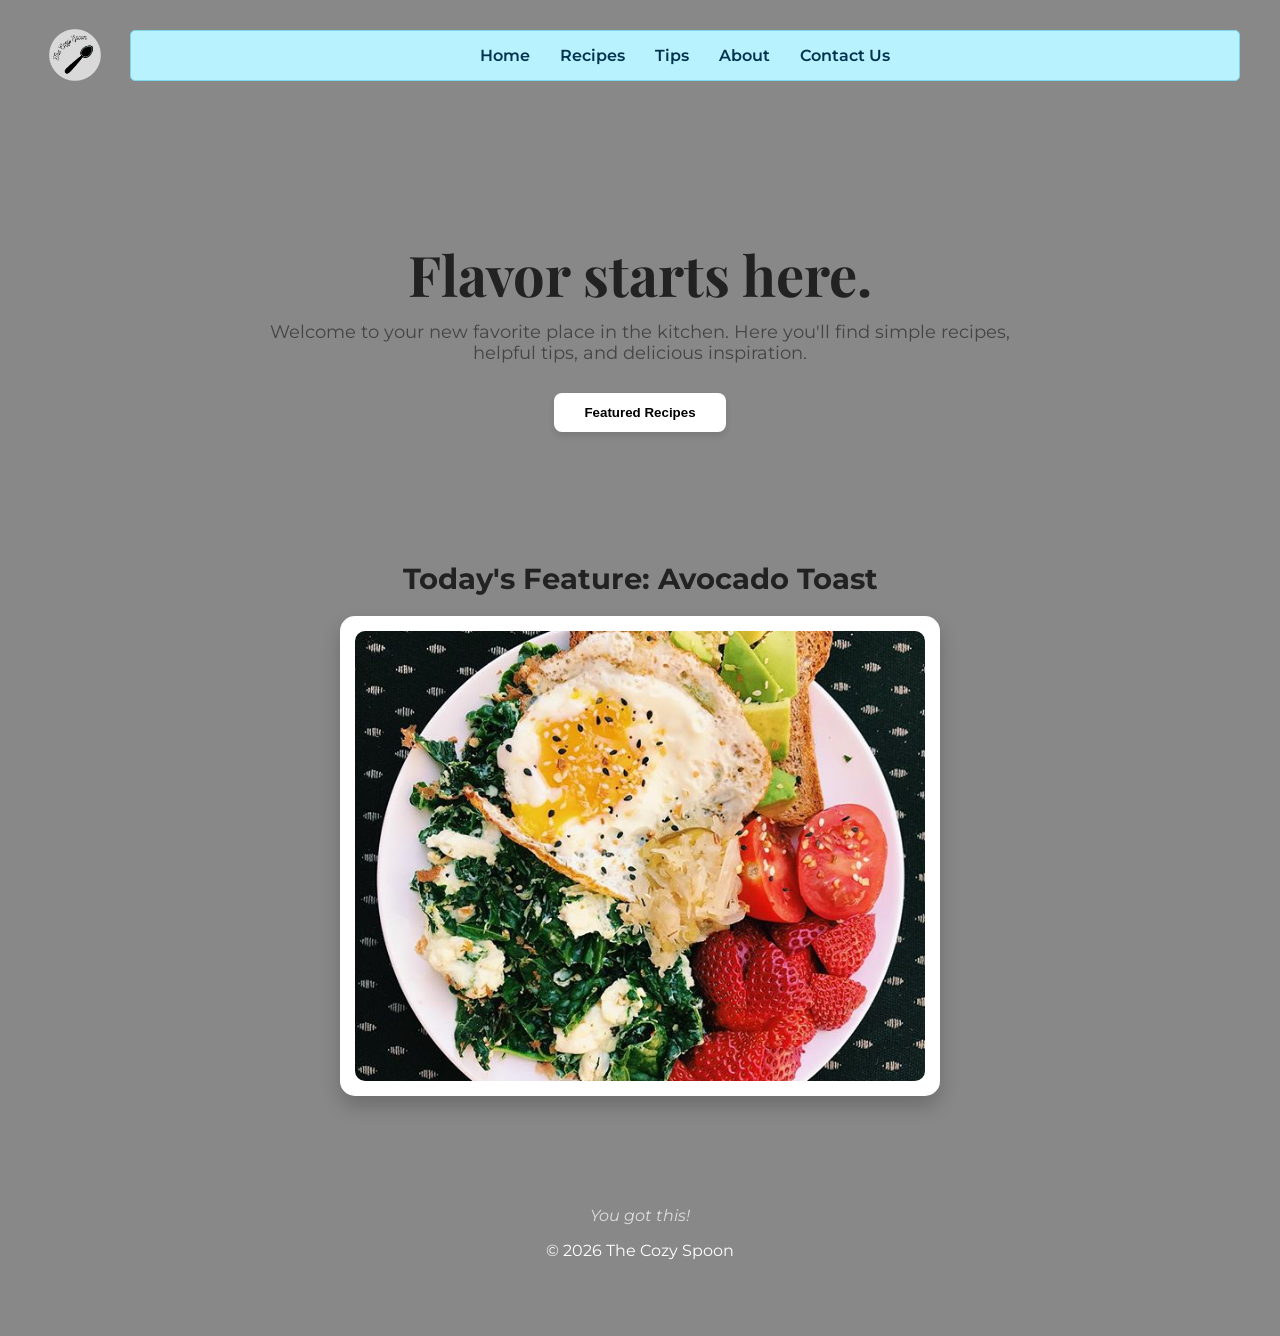
<file: index.html>
<!doctype html>
<html lang="en">
<head>
  <meta charset="utf-8" />
  <meta name="viewport" content="width=device-width,initial-scale=1" />
  <title>Home — The Cozy Spoon</title>
  <link rel="stylesheet" href="styles.css">
  <link href="https://fonts.googleapis.com/css2?family=Montserrat:wght@400;600&family=Playfair+Display:wght@700&display=swap" rel="stylesheet">
</head>
<body>

  <header class="site-header">
    <div class="container nav-wrapper">
      <img src="logo.png" alt="Logo" class="mini-logo">
      <nav class="blue-nav">
        <a href="index.html">Home</a>
        <a href="recipes.html">Recipes</a>
        <a href="tips.html">Tips</a>
        <a href="about.html">About</a>
        <a href="feedback.html">Contact Us</a>
      </nav>
    </div>
  </header>

  <main class="container">
    <section class="hero-section">
      <h1 class="hero-main-title">Flavor starts here.</h1>
      <p class="hero-subtext">Welcome to your new favorite place in the kitchen. Here you'll find simple recipes, helpful tips, and delicious inspiration.</p>
      <a href="recipes.html" style="text-decoration:none;"><button class="featured-btn">Featured Recipes</button></a>
    </section>

    <div class="recipe-grid" style="justify-content: center; display: flex;">
      <div class="recipe-item" style="max-width: 600px; width: 100%;">
        <h3 style="font-size: 1.8rem; margin-bottom: 20px;">Today's Feature: Avocado Toast</h3>
        <div class="image-box">
          <img src="breakfast.jpg" alt="Breakfast Feature" style="height: 450px; width: 100%; object-fit: cover;">
        </div>
      </div>
    </div>
  </main>

<footer style="text-align:center; padding: 60px 0; color: white;">
  <div style="text-align: center; margin-top: 30px;">
    <p id="quote" style="font-style: italic; color: #ddd;"></p>
  </div>

  <p style="text-align: center;">© 2026 The Cozy Spoon</p>
</footer>

<script>
let quotes = [
    "Success takes time.",
    "Stay consistent.",
    "Good food, good mood.",
    "Small steps every day.",
    "You got this!"
];

function newQuote() {
    let random = Math.floor(Math.random() * quotes.length);
    document.getElementById("quote").innerText = quotes[random];
}

// show one immediately
newQuote();

// change every 4 seconds
setInterval(newQuote, 4000);
</script>
 
</body>
</html>
</file>
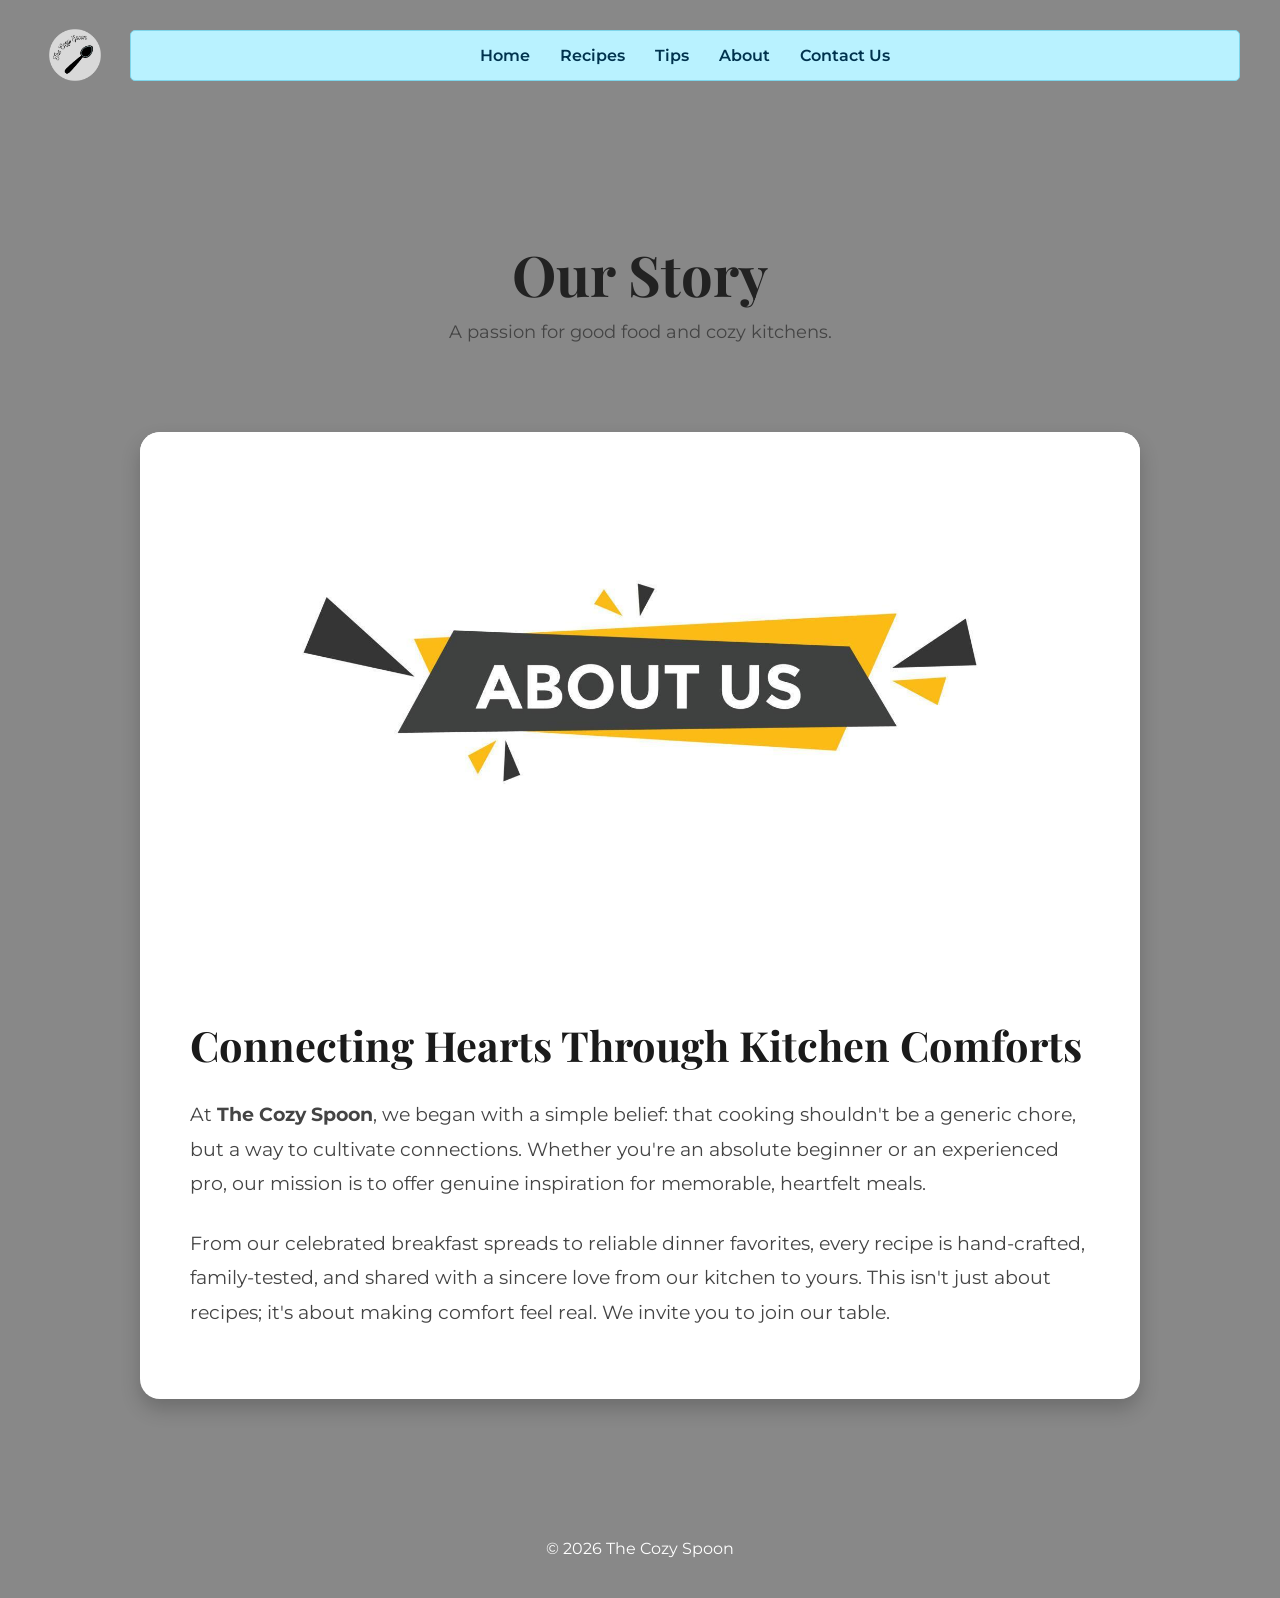
<file: about.html>
<!doctype html>
<html lang="en">
<head>
  <meta charset="utf-8" />
  <meta name="viewport" content="width=device-width,initial-scale=1" />
  <title>About Us — The Cozy Spoon</title>
  <link rel="stylesheet" href="styles.css">
  <link href="https://fonts.googleapis.com/css2?family=Montserrat:wght@400;600&family=Playfair+Display:wght@700&display=swap" rel="stylesheet">
</head>
<body>

  <header class="site-header">
    <div class="container nav-wrapper">
      <img src="logo.png" alt="Logo" class="mini-logo">
      <nav class="blue-nav">
        <a href="index.html">Home</a>
        <a href="recipes.html">Recipes</a>
        <a href="tips.html">Tips</a>
        <a href="about.html">About</a>
        <a href="feedback.html">Contact Us</a>
      </nav>
    </div>
  </header>

  <main class="container">
    <section class="hero-section">
      <h1 class="hero-main-title">Our Story</h1>
      <p class="hero-subtext">A passion for good food and cozy kitchens.</p>
    </section>

    <div class="about-card-container" style="max-width: 1000px; margin: 0 auto 80px;">
      <div class="image-box" style="padding: 0; overflow: hidden; border-radius: 20px; background: white;">
        
        <img src="about-banner.jpg" alt="About Us Banner" style="width: 100%; height: 500px; object-fit: cover; display: block;">
        
        <div style="padding: 50px; text-align: left;">
          <h2 style="font-family: 'Playfair Display', serif; font-size: 2.6rem; margin-bottom: 25px; color: #1a1a1a;">
            Connecting Hearts Through Kitchen Comforts
          </h2>
          
          <div style="font-size: 1.2rem; line-height: 1.8; color: #444;">
            <p style="margin-bottom: 25px;">
              At <strong>The Cozy Spoon</strong>, we began with a simple belief: that cooking shouldn't be a generic chore, but a way to cultivate connections. Whether you're an absolute beginner or an experienced pro, our mission is to offer genuine inspiration for memorable, heartfelt meals.
            </p>
            <p>
              From our celebrated breakfast spreads to reliable dinner favorites, every recipe is hand-crafted, family-tested, and shared with a sincere love from our kitchen to yours. This isn't just about recipes; it's about making comfort feel real. We invite you to join our table.
            </p>
          </div>
        </div>
      </div>
    </div>
  </main>

  <footer style="text-align:center; padding: 40px; color: white;">
    © 2026 The Cozy Spoon
  </footer>

</body>
</html>
</file>
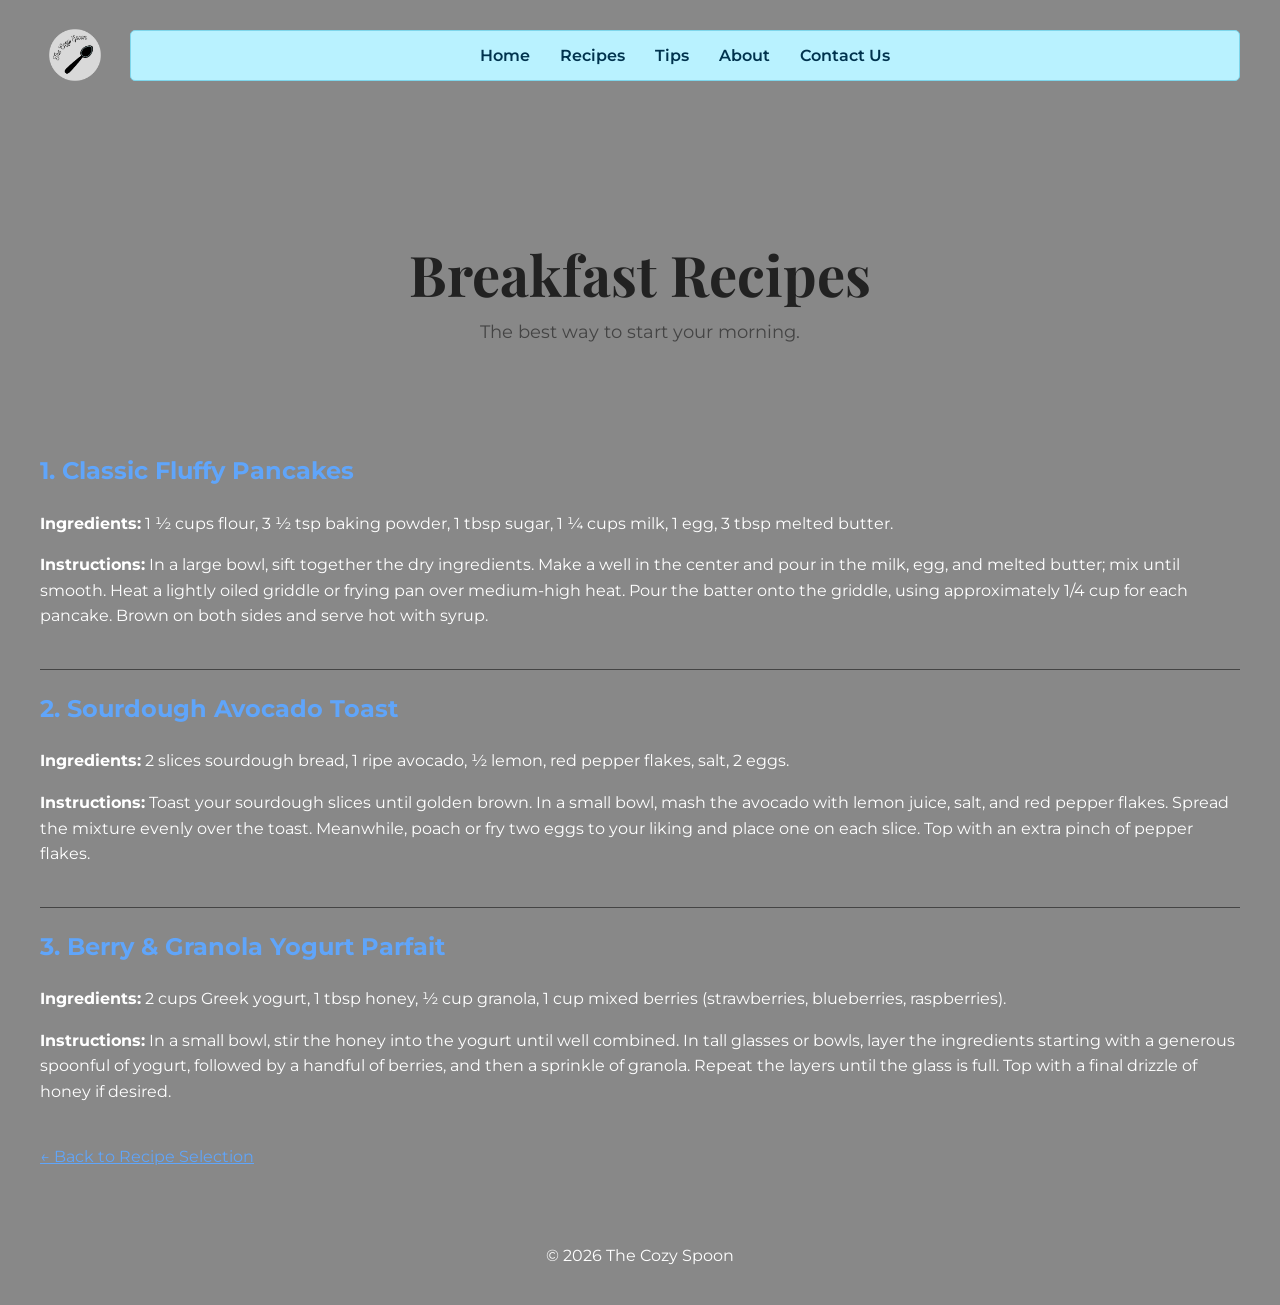
<file: breakfast.html>
<!doctype html>
<html lang="en">
<head>
  <meta charset="utf-8" />
  <meta name="viewport" content="width=device-width,initial-scale=1" />
  <title>Breakfast — The Cozy Spoon</title>
  <link rel="stylesheet" href="styles.css">
  <link href="https://fonts.googleapis.com/css2?family=Montserrat:wght@400;600&family=Playfair+Display:wght@700&display=swap" rel="stylesheet">
</head>
<body>

  <header class="site-header">
    <div class="container nav-wrapper">
      <img src="logo.png" alt="Logo" class="mini-logo">
      <nav class="blue-nav">
        <a href="index.html">Home</a>
        <a href="recipes.html">Recipes</a>
        <a href="tips.html">Tips</a>
        <a href="about.html">About</a>
        <a href="feedback.html">Contact Us</a>
      </nav>
    </div>
  </header>

  <main class="container">
    <section class="hero-section">
      <h1 class="hero-main-title">Breakfast Recipes</h1>
      <p class="hero-subtext">The best way to start your morning.</p>
    </section>

    <div class="recipe-content" style="color: white; line-height: 1.6;">
      
      <article style="margin-bottom: 40px;">
        <h2 style="color: #60a5fa;">1. Classic Fluffy Pancakes</h2>
        <p><strong>Ingredients:</strong> 1 ½ cups flour, 3 ½ tsp baking powder, 1 tbsp sugar, 1 ¼ cups milk, 1 egg, 3 tbsp melted butter.</p>
        <p><strong>Instructions:</strong> In a large bowl, sift together the dry ingredients. Make a well in the center and pour in the milk, egg, and melted butter; mix until smooth. Heat a lightly oiled griddle or frying pan over medium-high heat. Pour the batter onto the griddle, using approximately 1/4 cup for each pancake. Brown on both sides and serve hot with syrup.</p>
      </article>

      <hr style="border: 0; border-top: 1px solid #444; margin: 20px 0;">

      <article style="margin-bottom: 40px;">
        <h2 style="color: #60a5fa;">2. Sourdough Avocado Toast</h2>
        <p><strong>Ingredients:</strong> 2 slices sourdough bread, 1 ripe avocado, ½ lemon, red pepper flakes, salt, 2 eggs.</p>
        <p><strong>Instructions:</strong> Toast your sourdough slices until golden brown. In a small bowl, mash the avocado with lemon juice, salt, and red pepper flakes. Spread the mixture evenly over the toast. Meanwhile, poach or fry two eggs to your liking and place one on each slice. Top with an extra pinch of pepper flakes.</p>
      </article>

      <hr style="border: 0; border-top: 1px solid #444; margin: 20px 0;">

      <article style="margin-bottom: 40px;">
        <h2 style="color: #60a5fa;">3. Berry & Granola Yogurt Parfait</h2>
        <p><strong>Ingredients:</strong> 2 cups Greek yogurt, 1 tbsp honey, ½ cup granola, 1 cup mixed berries (strawberries, blueberries, raspberries).</p>
        <p><strong>Instructions:</strong> In a small bowl, stir the honey into the yogurt until well combined. In tall glasses or bowls, layer the ingredients starting with a generous spoonful of yogurt, followed by a handful of berries, and then a sprinkle of granola. Repeat the layers until the glass is full. Top with a final drizzle of honey if desired.</p>
      </article>

      <p><a href="recipes.html" style="color: #60a5fa; text-decoration: underline;">← Back to Recipe Selection</a></p>
    </div>
  </main>

  <footer style="text-align:center; padding: 40px; color: white;">
    © 2026 The Cozy Spoon
  </footer>

</body>
</html>
</file>
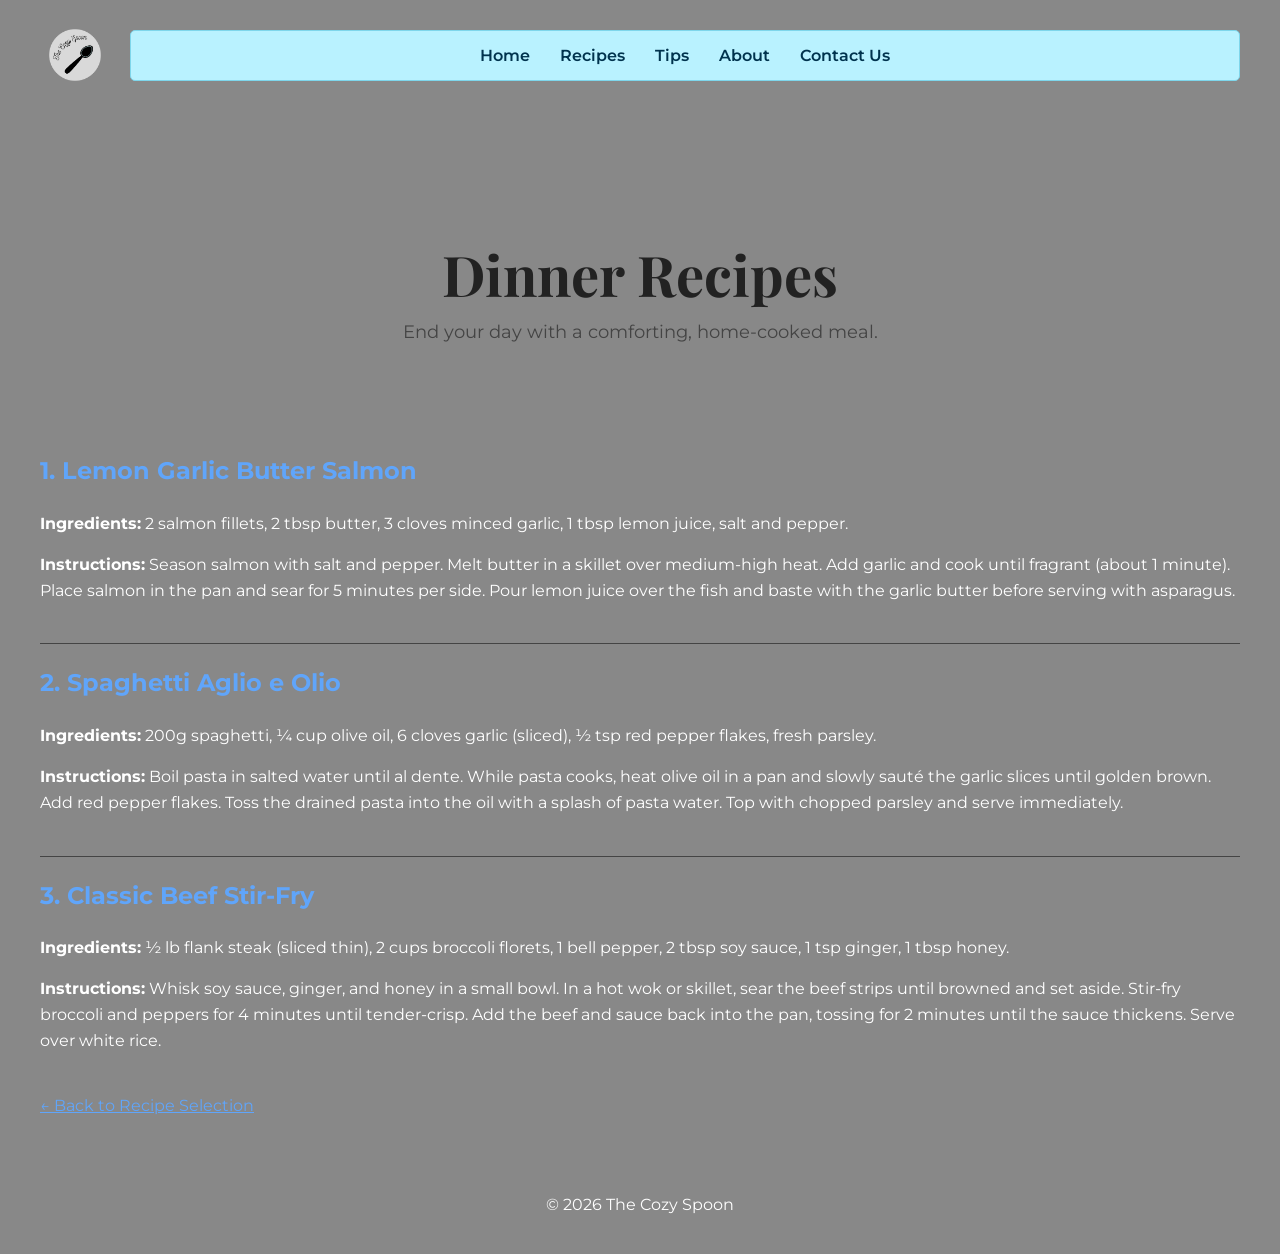
<file: dinner.html>
<!doctype html>
<html lang="en">
<head>
  <meta charset="utf-8" />
  <meta name="viewport" content="width=device-width,initial-scale=1" />
  <title>Dinner — The Cozy Spoon</title>
  <link rel="stylesheet" href="styles.css">
  <link href="https://fonts.googleapis.com/css2?family=Montserrat:wght@400;600&family=Playfair+Display:wght@700&display=swap" rel="stylesheet">
</head>
<body>

  <header class="site-header">
    <div class="container nav-wrapper">
      <img src="logo.png" alt="Logo" class="mini-logo">
      <nav class="blue-nav">
        <a href="index.html">Home</a>
        <a href="recipes.html">Recipes</a>
        <a href="tips.html">Tips</a>
        <a href="about.html">About</a>
        <a href="feedback.html">Contact Us</a>
      </nav>
    </div>
  </header>

  <main class="container">
    <section class="hero-section">
      <h1 class="hero-main-title">Dinner Recipes</h1>
      <p class="hero-subtext">End your day with a comforting, home-cooked meal.</p>
    </section>

    <div class="recipe-content" style="color: white; line-height: 1.6;">
      
      <article style="margin-bottom: 40px;">
        <h2 style="color: #60a5fa;">1. Lemon Garlic Butter Salmon</h2>
        <p><strong>Ingredients:</strong> 2 salmon fillets, 2 tbsp butter, 3 cloves minced garlic, 1 tbsp lemon juice, salt and pepper.</p>
        <p><strong>Instructions:</strong> Season salmon with salt and pepper. Melt butter in a skillet over medium-high heat. Add garlic and cook until fragrant (about 1 minute). Place salmon in the pan and sear for 5 minutes per side. Pour lemon juice over the fish and baste with the garlic butter before serving with asparagus.</p>
      </article>

      <hr style="border: 0; border-top: 1px solid #444; margin: 20px 0;">

      <article style="margin-bottom: 40px;">
        <h2 style="color: #60a5fa;">2. Spaghetti Aglio e Olio</h2>
        <p><strong>Ingredients:</strong> 200g spaghetti, ¼ cup olive oil, 6 cloves garlic (sliced), ½ tsp red pepper flakes, fresh parsley.</p>
        <p><strong>Instructions:</strong> Boil pasta in salted water until al dente. While pasta cooks, heat olive oil in a pan and slowly sauté the garlic slices until golden brown. Add red pepper flakes. Toss the drained pasta into the oil with a splash of pasta water. Top with chopped parsley and serve immediately.</p>
      </article>

      <hr style="border: 0; border-top: 1px solid #444; margin: 20px 0;">

      <article style="margin-bottom: 40px;">
        <h2 style="color: #60a5fa;">3. Classic Beef Stir-Fry</h2>
        <p><strong>Ingredients:</strong> ½ lb flank steak (sliced thin), 2 cups broccoli florets, 1 bell pepper, 2 tbsp soy sauce, 1 tsp ginger, 1 tbsp honey.</p>
        <p><strong>Instructions:</strong> Whisk soy sauce, ginger, and honey in a small bowl. In a hot wok or skillet, sear the beef strips until browned and set aside. Stir-fry broccoli and peppers for 4 minutes until tender-crisp. Add the beef and sauce back into the pan, tossing for 2 minutes until the sauce thickens. Serve over white rice.</p>
      </article>

      <p><a href="recipes.html" style="color: #60a5fa; text-decoration: underline;">← Back to Recipe Selection</a></p>
    </div>
  </main>

  <footer style="text-align:center; padding: 40px; color: white;">
    © 2026 The Cozy Spoon
  </footer>

</body>
</html>
</file>
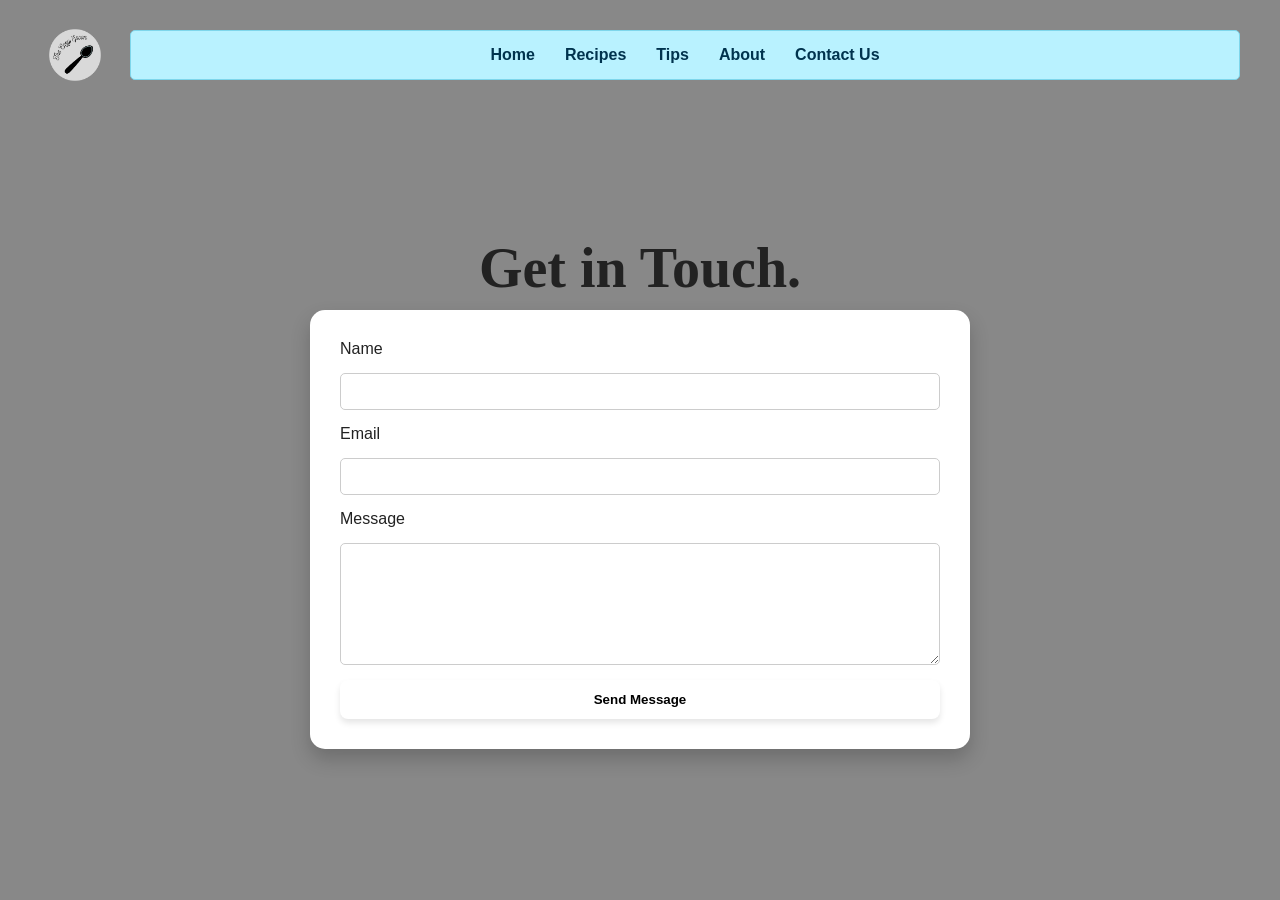
<file: feedback.html>
<!doctype html>
<html lang="en">
<head>
  <meta charset="utf-8" />
  <meta name="viewport" content="width=device-width,initial-scale=1" />
  <title>Contact — The Cozy Spoon</title>
  <link rel="stylesheet" href="styles.css">
</head>
<body>

  <header class="site-header">
    <div class="container nav-wrapper">
      <img src="logo.png" alt="Logo" class="mini-logo">
      <nav class="blue-nav">
        <a href="index.html">Home</a>
        <a href="recipes.html">Recipes</a>
        <a href="tips.html">Tips</a>
        <a href="about.html">About</a>
        <a href="feedback.html">Contact Us</a>
      </nav>
    </div>
  </header>

  <main class="container">
    <section class="hero-section">
      <h1 class="hero-main-title">Get in Touch.</h1>
      <div class="image-box" style="max-width: 600px; margin: 0 auto; text-align: left; padding: 30px;">
          <form id="contactForm" style="display: flex; flex-direction: column; gap: 15px;">
              <label>Name</label>
              <input type="text" id="name" style="padding: 10px; border-radius: 5px; border: 1px solid #ccc;">
              
              <label>Email</label>
              <input type="email" id="email" style="padding: 10px; border-radius: 5px; border: 1px solid #ccc;">
              
              <label>Message</label>
              <textarea id="message" style="padding: 10px; border-radius: 5px; border: 1px solid #ccc; height: 100px;"></textarea>
              
              <button class="featured-btn" type="submit">Send Message</button>
          </form>
      </div>
    </section>
  </main>

  <script>
    document.getElementById('contactForm').addEventListener('submit', function(event) {
      // Prevent form from submitting normally
      event.preventDefault();

      // Get input values
      const nameValue = document.getElementById('name').value;
      const emailValue = document.getElementById('email').value;
      const messageValue = document.getElementById('message').value;

      // Validate: check if any fields are empty
      if (nameValue === "" || emailValue === "" || messageValue === "") {
        alert("Please fill out all fields.");
        return;
      }

      // Validate: check if email contains @ symbol
      if (!emailValue.includes("@")) {
        alert("Please enter a valid email address.");
        return;
      }

      // If valid, show success alert
      alert("Success! Thank you, " + nameValue + ". Your message has been sent.");
      
      // Clear the form
      this.reset();
    });
  </script>

</body>
</html>
</file>
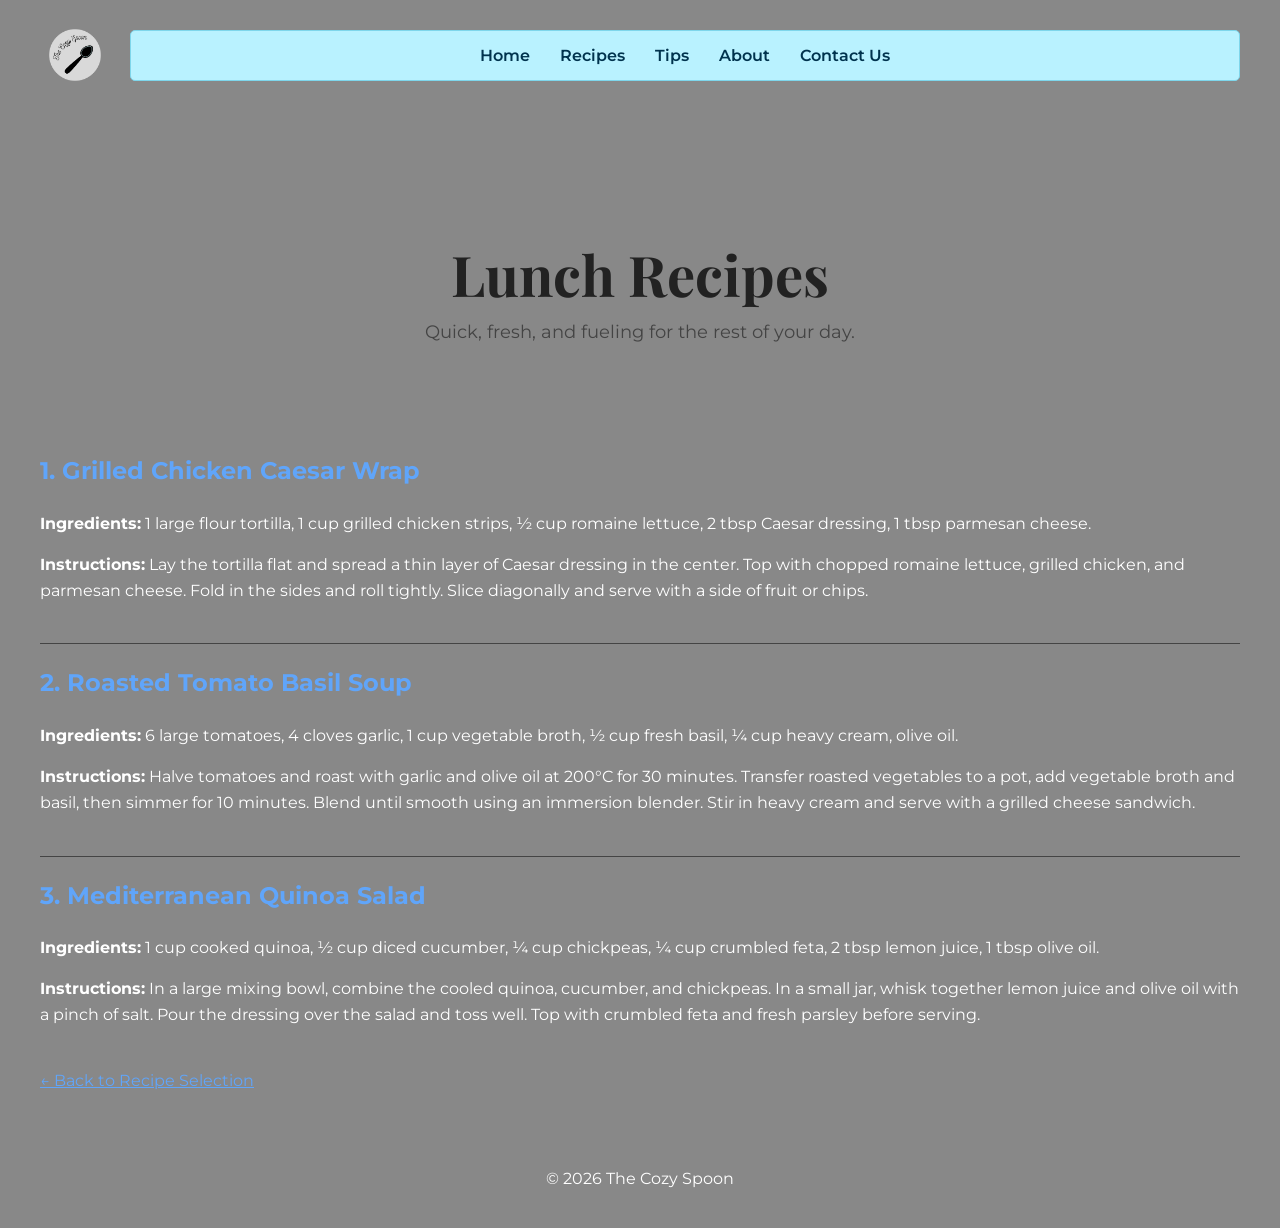
<file: lunch.html>
<!doctype html>
<html lang="en">
<head>
  <meta charset="utf-8" />
  <meta name="viewport" content="width=device-width,initial-scale=1" />
  <title>Lunch — The Cozy Spoon</title>
  <link rel="stylesheet" href="styles.css">
  <link href="https://fonts.googleapis.com/css2?family=Montserrat:wght@400;600&family=Playfair+Display:wght@700&display=swap" rel="stylesheet">
</head>
<body>

  <header class="site-header">
    <div class="container nav-wrapper">
      <img src="logo.png" alt="Logo" class="mini-logo">
      <nav class="blue-nav">
        <a href="index.html">Home</a>
        <a href="recipes.html">Recipes</a>
        <a href="tips.html">Tips</a>
        <a href="about.html">About</a>
        <a href="feedback.html">Contact Us</a>
      </nav>
    </div>
  </header>

  <main class="container">
    <section class="hero-section">
      <h1 class="hero-main-title">Lunch Recipes</h1>
      <p class="hero-subtext">Quick, fresh, and fueling for the rest of your day.</p>
    </section>

    <div class="recipe-content" style="color: white; line-height: 1.6;">
      
      <article style="margin-bottom: 40px;">
        <h2 style="color: #60a5fa;">1. Grilled Chicken Caesar Wrap</h2>
        <p><strong>Ingredients:</strong> 1 large flour tortilla, 1 cup grilled chicken strips, ½ cup romaine lettuce, 2 tbsp Caesar dressing, 1 tbsp parmesan cheese.</p>
        <p><strong>Instructions:</strong> Lay the tortilla flat and spread a thin layer of Caesar dressing in the center. Top with chopped romaine lettuce, grilled chicken, and parmesan cheese. Fold in the sides and roll tightly. Slice diagonally and serve with a side of fruit or chips.</p>
      </article>

      <hr style="border: 0; border-top: 1px solid #444; margin: 20px 0;">

      <article style="margin-bottom: 40px;">
        <h2 style="color: #60a5fa;">2. Roasted Tomato Basil Soup</h2>
        <p><strong>Ingredients:</strong> 6 large tomatoes, 4 cloves garlic, 1 cup vegetable broth, ½ cup fresh basil, ¼ cup heavy cream, olive oil.</p>
        <p><strong>Instructions:</strong> Halve tomatoes and roast with garlic and olive oil at 200°C for 30 minutes. Transfer roasted vegetables to a pot, add vegetable broth and basil, then simmer for 10 minutes. Blend until smooth using an immersion blender. Stir in heavy cream and serve with a grilled cheese sandwich.</p>
      </article>

      <hr style="border: 0; border-top: 1px solid #444; margin: 20px 0;">

      <article style="margin-bottom: 40px;">
        <h2 style="color: #60a5fa;">3. Mediterranean Quinoa Salad</h2>
        <p><strong>Ingredients:</strong> 1 cup cooked quinoa, ½ cup diced cucumber, ¼ cup chickpeas, ¼ cup crumbled feta, 2 tbsp lemon juice, 1 tbsp olive oil.</p>
        <p><strong>Instructions:</strong> In a large mixing bowl, combine the cooled quinoa, cucumber, and chickpeas. In a small jar, whisk together lemon juice and olive oil with a pinch of salt. Pour the dressing over the salad and toss well. Top with crumbled feta and fresh parsley before serving.</p>
      </article>

      <p><a href="recipes.html" style="color: #60a5fa; text-decoration: underline;">← Back to Recipe Selection</a></p>
    </div>
  </main>

  <footer style="text-align:center; padding: 40px; color: white;">
    © 2026 The Cozy Spoon
  </footer>

</body>
</html>
</file>
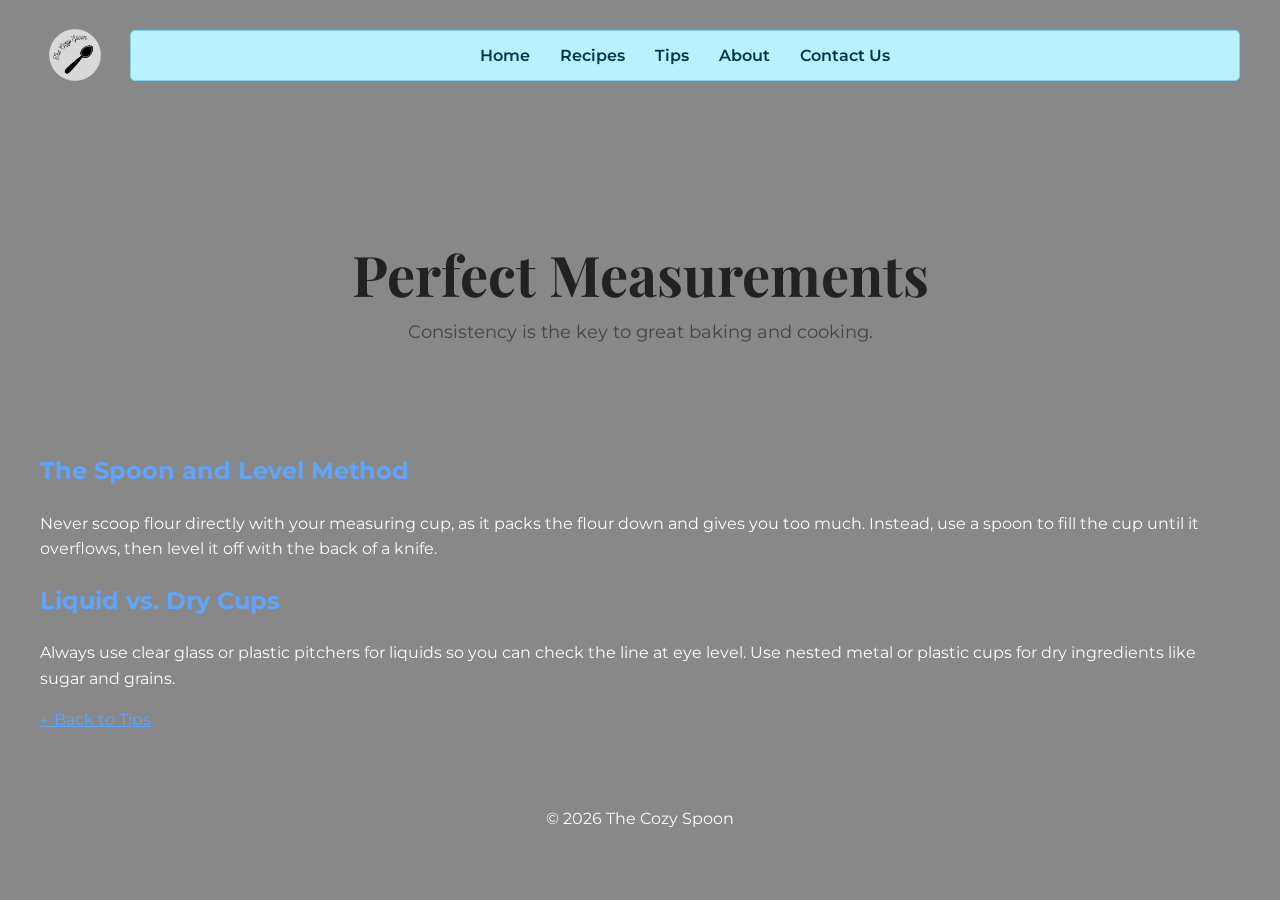
<file: measurements.html>
<!doctype html>
<html lang="en">
<head>
  <meta charset="utf-8" />
  <meta name="viewport" content="width=device-width,initial-scale=1" />
  <title>Measurements — The Cozy Spoon</title>
  <link rel="stylesheet" href="styles.css">
  <link href="https://fonts.googleapis.com/css2?family=Montserrat:wght@400;600&family=Playfair+Display:wght@700&display=swap" rel="stylesheet">
</head>
<body>
  <header class="site-header">
    <div class="container nav-wrapper">
      <img src="logo.png" alt="Logo" class="mini-logo">
      <nav class="blue-nav">
        <a href="index.html">Home</a>
        <a href="recipes.html">Recipes</a>
        <a href="tips.html">Tips</a>
        <a href="about.html">About</a>
        <a href="feedback.html">Contact Us</a>
      </nav>
    </div>
  </header>

  <main class="container">
    <section class="hero-section">
      <h1 class="hero-main-title">Perfect Measurements</h1>
      <p class="hero-subtext">Consistency is the key to great baking and cooking.</p>
    </section>

    <div class="recipe-content" style="color: white; line-height: 1.6;">
      <h2 style="color: #60a5fa;">The Spoon and Level Method</h2>
      <p>Never scoop flour directly with your measuring cup, as it packs the flour down and gives you too much. Instead, use a spoon to fill the cup until it overflows, then level it off with the back of a knife.</p>
      
      <h2 style="color: #60a5fa;">Liquid vs. Dry Cups</h2>
      <p>Always use clear glass or plastic pitchers for liquids so you can check the line at eye level. Use nested metal or plastic cups for dry ingredients like sugar and grains.</p>
      
      <p><a href="tips.html" style="color: #60a5fa; text-decoration: underline;">← Back to Tips</a></p>
    </div>
  </main>

  <footer style="text-align:center; padding: 40px; color: white;">
    © 2026 The Cozy Spoon
  </footer>
</body>
</html>
</file>
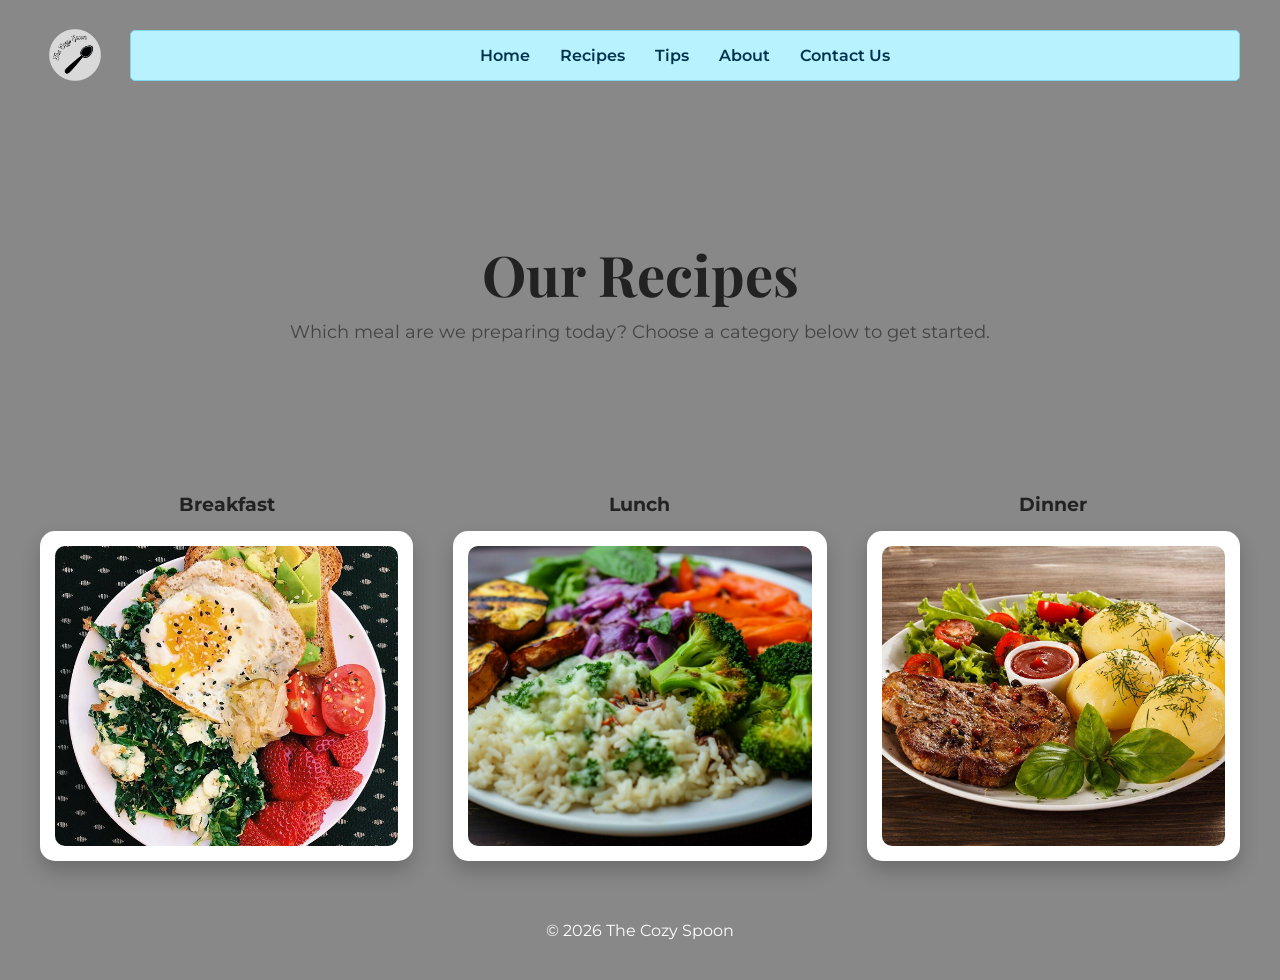
<file: recipes.html>
<!doctype html>
<html lang="en">
<head>
  <meta charset="utf-8" />
  <meta name="viewport" content="width=device-width,initial-scale=1" />
  <title>Recipes — The Cozy Spoon</title>
  <link rel="stylesheet" href="styles.css">
  <link href="https://fonts.googleapis.com/css2?family=Montserrat:wght@400;600&family=Playfair+Display:wght@700&display=swap" rel="stylesheet">
</head>
<body>

  <header class="site-header">
    <div class="container nav-wrapper">
      <img src="logo.png" alt="Logo" class="mini-logo">
      <nav class="blue-nav">
        <a href="index.html">Home</a>
        <a href="recipes.html">Recipes</a>
        <a href="tips.html">Tips</a>
        <a href="about.html">About</a>
        <a href="feedback.html">Contact Us</a>
      </nav>
    </div>
  </header>

  <main class="container">
    <section class="hero-section">
      <h1 class="hero-main-title">Our Recipes</h1>
      <p class="hero-subtext">Which meal are we preparing today? Choose a category below to get started.</p>
    </section>

    <div class="recipe-grid">
      <div class="recipe-item">
        <h3>Breakfast</h3>
        <div class="image-box">
          <a href="breakfast.html"><img src="breakfast.jpg" alt="Breakfast"></a>
        </div>
      </div>

      <div class="recipe-item">
        <h3>Lunch</h3>
        <div class="image-box">
          <a href="lunch.html"><img src="lunch.jpg" alt="Lunch"></a>
        </div>
      </div>

      <div class="recipe-item">
        <h3>Dinner</h3>
        <div class="image-box">
          <a href="dinner.html"><img src="dinner.jpg" alt="Dinner"></a>
        </div>
      </div>
    </div>
  </main>

  <footer style="text-align:center; padding: 40px; color: white;">
    © 2026 The Cozy Spoon
  </footer>

</body>
</html>
</file>
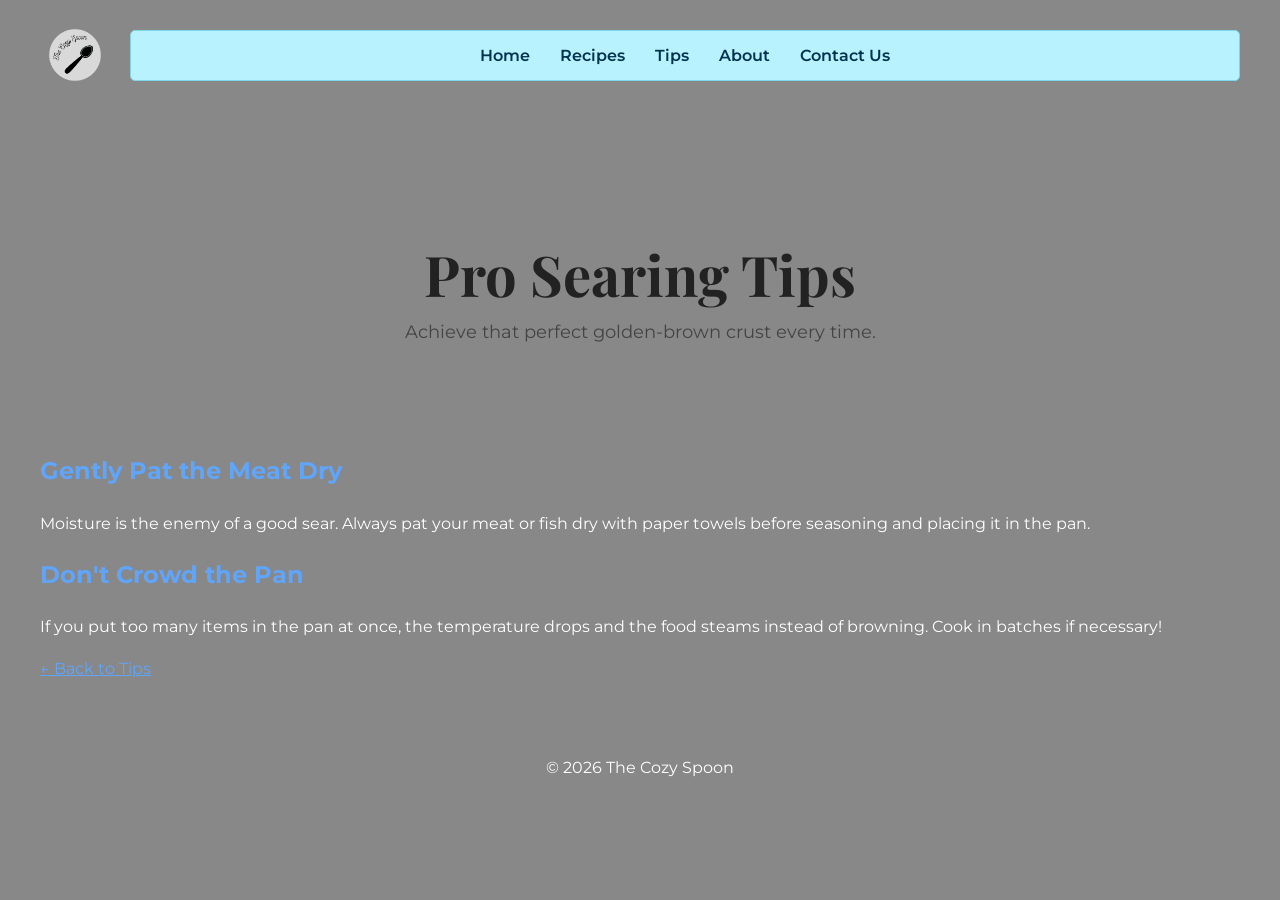
<file: searing.html>
<!doctype html>
<html lang="en">
<head>
  <meta charset="utf-8" />
  <meta name="viewport" content="width=device-width,initial-scale=1" />
  <title>Pro Searing — The Cozy Spoon</title>
  <link rel="stylesheet" href="styles.css">
  <link href="https://fonts.googleapis.com/css2?family=Montserrat:wght@400;600&family=Playfair+Display:wght@700&display=swap" rel="stylesheet">
</head>
<body>
  <header class="site-header">
    <div class="container nav-wrapper">
      <img src="logo.png" alt="Logo" class="mini-logo">
      <nav class="blue-nav">
        <a href="index.html">Home</a>
        <a href="recipes.html">Recipes</a>
        <a href="tips.html">Tips</a>
        <a href="about.html">About</a>
        <a href="feedback.html">Contact Us</a>
      </nav>
    </div>
  </header>

  <main class="container">
    <section class="hero-section">
      <h1 class="hero-main-title">Pro Searing Tips</h1>
      <p class="hero-subtext">Achieve that perfect golden-brown crust every time.</p>
    </section>

    <div class="recipe-content" style="color: white; line-height: 1.6;">
      <h2 style="color: #60a5fa;">Gently Pat the Meat Dry</h2>
      <p>Moisture is the enemy of a good sear. Always pat your meat or fish dry with paper towels before seasoning and placing it in the pan.</p>
      
      <h2 style="color: #60a5fa;">Don't Crowd the Pan</h2>
      <p>If you put too many items in the pan at once, the temperature drops and the food steams instead of browning. Cook in batches if necessary!</p>
      
      <p><a href="tips.html" style="color: #60a5fa; text-decoration: underline;">← Back to Tips</a></p>
    </div>
  </main>

  <footer style="text-align:center; padding: 40px; color: white;">
    © 2026 The Cozy Spoon
  </footer>
</body>
</html>
</file>
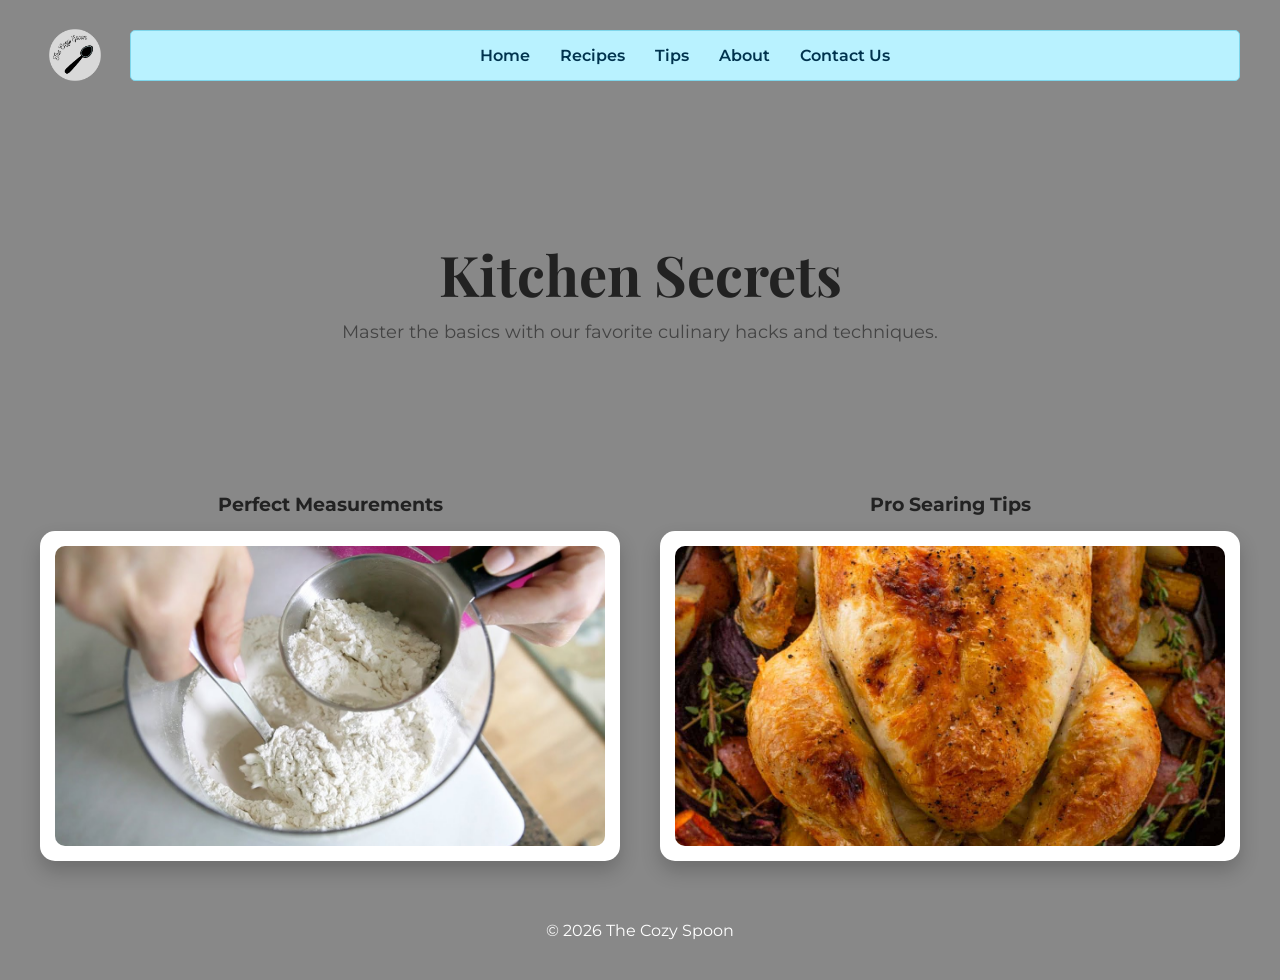
<file: tips.html>
<!doctype html>
<html lang="en">
<head>
  <meta charset="utf-8" />
  <meta name="viewport" content="width=device-width,initial-scale=1" />
  <title>Tips — The Cozy Spoon</title>
  <link rel="stylesheet" href="styles.css">
  <link href="https://fonts.googleapis.com/css2?family=Montserrat:wght@400;600&family=Playfair+Display:wght@700&display=swap" rel="stylesheet">
</head>
<body>

  <header class="site-header">
    <div class="container nav-wrapper">
      <img src="logo.png" alt="Logo" class="mini-logo">
      <nav class="blue-nav">
        <a href="index.html">Home</a>
        <a href="recipes.html">Recipes</a>
        <a href="tips.html">Tips</a>
        <a href="about.html">About</a>
        <a href="feedback.html">Contact Us</a>
      </nav>
    </div>
  </header>

  <main class="container">
    <section class="hero-section">
      <h1 class="hero-main-title">Kitchen Secrets</h1>
      <p class="hero-subtext">Master the basics with our favorite culinary hacks and techniques.</p>
    </section>

    <div class="recipe-grid">
      <div class="recipe-item">
        <h3>Perfect Measurements</h3>
        <div class="image-box">
          <a href="measurements.html"><img src="measure-flour.jpg" alt="Measuring flour correctly"></a>
        </div>
      </div>

      <div class="recipe-item">
        <h3>Pro Searing Tips</h3>
        <div class="image-box">
          <a href="searing.html"><img src="cook-chicken.jpg" alt="Cooking chicken in a pan"></a>
        </div>
      </div>
    </div>
  </main>

  <footer style="text-align:center; padding: 40px; color: white;">
    © 2026 The Cozy Spoon
  </footer>

</body>
</html>
</file>
<file: styles.css>
/* General Setup */
body {
    margin: 0;
    padding: 0;
    font-family: 'Montserrat', sans-serif;
    background-color: #888; 
    color: #222;
}

.container {
    max-width: 1200px;
    margin: 0 auto;
    padding: 20px;
}

/* Header & Blue Nav */
.nav-wrapper {
    display: flex;
    align-items: center;
    padding: 20px 0;
}

.mini-logo {
    height: 70px;
    border-radius: 50%;
    margin-right: 20px;
}

.blue-nav {
    background-color: #b9f2ff; 
    flex-grow: 1;
    display: flex;
    justify-content: center;
    padding: 15px;
    border-radius: 5px;
    border: 1px solid #7ed6eb;
}

.blue-nav a {
    margin: 0 15px;
    text-decoration: none;
    color: #00334e;
    font-weight: 600;
    /* ONLY ADDITIONS BELOW */
    display: inline-block;
    transition: transform 0.2s ease;
}

.blue-nav a:hover {
    transform: scale(1.2); /* This makes it pop 20% larger */
}

/* Hero Text Area */
.hero-section {
    text-align: center;
    padding: 60px 20px;
}

.hero-main-title {
    font-family: 'Playfair Display', serif;
    font-size: 3.5rem;
    margin-bottom: 10px;
}

.hero-subtext {
    font-size: 1.1rem;
    color: #444;
    max-width: 800px;
    margin: 0 auto 30px;
}

.featured-btn {
    background: white;
    border: none;
    padding: 12px 30px;
    border-radius: 8px;
    font-weight: 600;
    box-shadow: 0 4px 6px rgba(0,0,0,0.1);
    cursor: pointer;
    /* ONLY ADDITION BELOW */
    transition: transform 0.2s ease;
}

.featured-btn:hover {
    transform: scale(1.1); /* This makes the button pop 10% larger */
}

/* The Recipe Grid & Images */
.recipe-grid {
    display: grid;
    grid-template-columns: repeat(auto-fit, minmax(350px, 1fr));
    gap: 40px;
    padding-top: 40px;
}

.recipe-item {
    text-align: center;
}

.recipe-item h3 {
    font-size: 1.2rem;
    margin-bottom: 15px;
}

.image-box {
    background: white;
    padding: 15px;
    border-radius: 15px; /* Rounded white border look */
    box-shadow: 0 10px 20px rgba(0,0,0,0.2);
}

.image-box img {
    width: 100%;
    height: 300px;
    border-radius: 10px;
    display: block;
    object-fit: cover;
}
</file>
